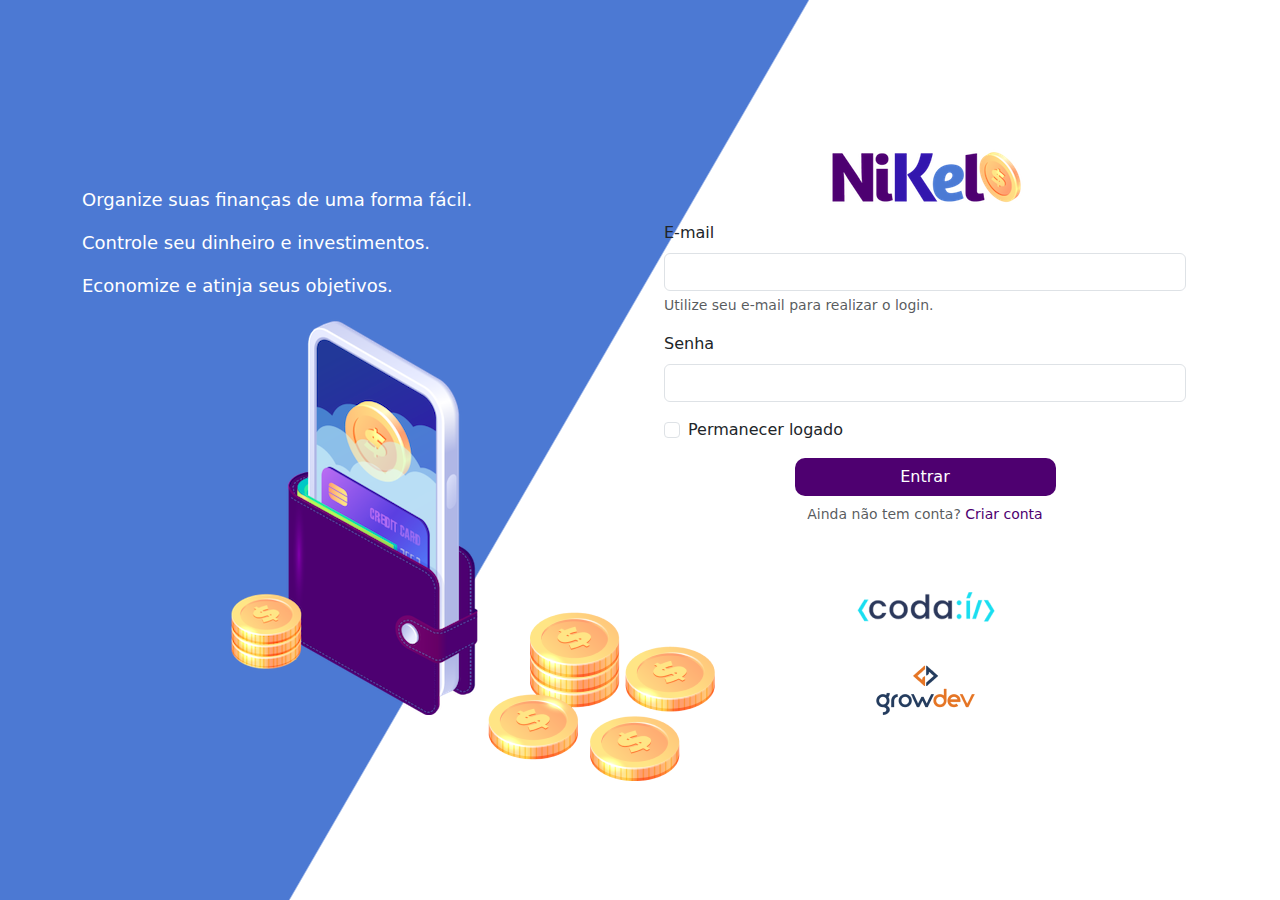
<file: public/index.html>
<!DOCTYPE html>
<html lang="pt-br">
<head>
    <meta charset="UTF-8">
    <meta name="viewport" content="width=device-width, initial-scale=1.0">
    <title>Nikel</title>
    <link rel="stylesheet" href="https://cdn.jsdelivr.net/npm/bootstrap@5.3.0/dist/css/bootstrap.min.css">
    <link rel="stylesheet" href="./css/styles.css">
</head>
<body id="login">
    <main>
        <div class="container">
            <div class="row vh-100">
                <div class="col d-flex justify-content-center my-5 flex-column">
                    <div class="text-login">
                        <p>Organize suas finanças de uma forma fácil.</p>
                        <p>Controle seu dinheiro e investimentos.</p>
                        <p>Economize e atinja seus objetivos.</p>
                    </div>
                    <div class="text-center">
                        <img src="./assets/images/pocket.png" alt="pocket image" class="img-fluid">
                        <img src="./assets/images/coins.png" alt="coins image" class="img-fluid d-none d-md-inline coins">
                    </div>
                </div>
                <div class="col d-flex justify-content-center my-5 flex-column">
                    <div class="container">
                        <div class="row">
                            <div class="col">
                                <div class="text-center mb-3">
                                    <img src="./assets/images/nikel-logo.png" alt="nikel logo" class="img-fluid">
                                </div>
                            </div>
                        </div>
                        <div class="row">
                            <div class="col">
                                <form id="login-form">
                                    <div class="mb-3">
                                        <label for="email-input" class="form-label">E-mail</label>
                                        <input type="email" class="form-control" id="email-input" aria-describedby="emailHelp">
                                        <div id="emailHelp" class="form-text">Utilize seu e-mail para realizar o login.</div>
                                    </div>
                                    <div class="mb-3">
                                        <label for="password-input" class="form-label">Senha</label>
                                        <input type="password" class="form-control" id="password-input">
                                    </div>
                                    <div class="mb-3 form-check">
                                        <input type="checkbox" class="form-check-input" id="session-check">
                                        <label class="form-check-label" for="session-check">Permanecer logado</label>
                                    </div>
                                    <button type="submit" class="btn button-login">Entrar</button>
                                </form>
                            </div>
                        </div>
                        <div class="row">
                            <div class="col">
                                <p class="text-center mt-2 form-text">
                                    Ainda não tem conta?
                                    <span id="link-conta" class="link-default" data-bs-toggle="modal" data-bs-target="#register-modal">Criar conta</span>
                                </p>
                            </div>
                        </div>
                        <div class="row">
                            <div class="col">
                                <div class="text-center mt-5">
                                    <img src="./assets/images/codai-logo.png" alt="codaí logo">
                                </div>
                            </div>
                        </div>
                        <div class="row">
                            <div class="col">
                                <div class="text-center">
                                    <img src="./assets/images/growdev-logo.png" alt="growdev logo">
                                </div>
                            </div>
                        </div>
                    </div>
                </div>
            </div>
        </div>
        <div class="modal fade" id="register-modal" tabindex="-1" aria-labelledby="exampleModalLabel" aria-hidden="true">
            <div class="modal-dialog">
                <div class="modal-content">
                    <div class="modal-header">
                        <h1 class="modal-title fs-5" id="exampleModalLabel">Crie sua conta</h1>
                        <button type="button" class="btn-close" data-bs-dismiss="modal" aria-label="Close"></button>
                    </div>
                    <form id="create-form">
                        <div class="modal-body">
                            <div class="mb-3">
                                <label for="email-create-input" class="form-label">E-mail</label>
                                <input type="email" class="form-control" id="email-create-input" aria-describedby="emailHelp" required>
                                <div id="emailHelp" class="form-text">Utilize seu e-mail para criar a conta.</div>
                            </div>
                            <div class="mb-3">
                                <label for="password-create-input" class="form-label">Senha</label>
                                <input type="password" class="form-control" id="password-create-input" required>
                                <div id="emailHelp" class="form-text">Utilize uma senha fácil de lembrar e anote-a para não esquece-la.</div>
                            </div>
                        </div>
                        <div class="modal-footer">
                            <button type="button" class="btn btn-secondary button-cancel" data-bs-dismiss="modal">Cancelar</button>
                            <button type="submit" class="btn button-default">Criar conta</button>
                        </div>
                    </form>
                </div>
            </div>
        </div>
    </main>
    <script src="https://cdn.jsdelivr.net/npm/bootstrap@5.3.0/dist/js/bootstrap.bundle.min.js" integrity="sha384-geWF76RCwLtnZ8qwWowPQNguL3RmwHVBC9FhGdlKrxdiJJigb/j/68SIy3Te4Bkz" crossorigin="anonymous"></script>
    <script src="./js/index.js"></script>
</body>
</html>
</file>
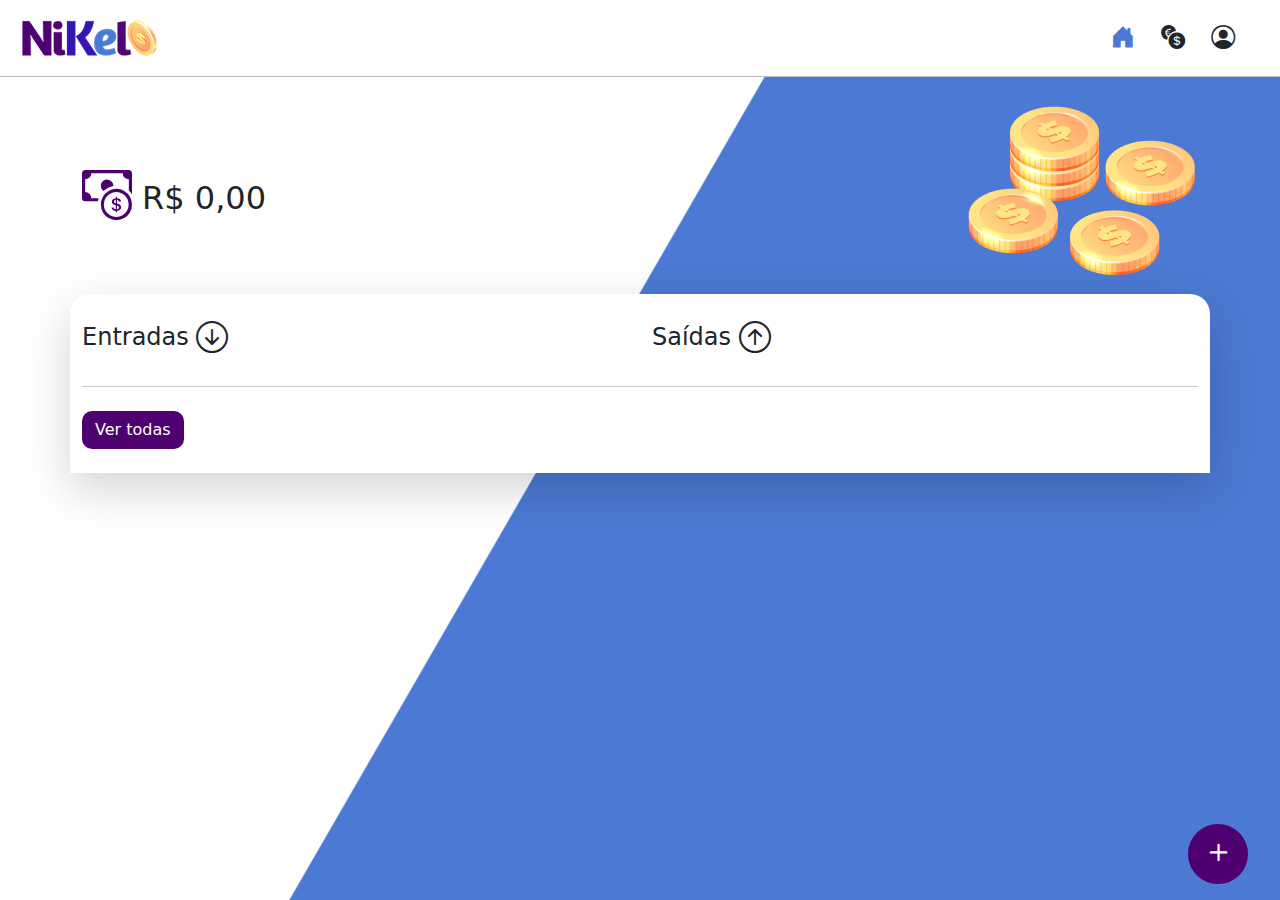
<file: public/home.html>
<!DOCTYPE html>
<html lang="pt-br">
<head>
    <meta charset="UTF-8">
    <meta name="viewport" content="width=device-width, initial-scale=1.0">
    <title>Nikel | Home</title>
    <link rel="stylesheet" href="https://cdn.jsdelivr.net/npm/bootstrap@5.3.0/dist/css/bootstrap.min.css">
    <link rel="stylesheet" href="https://cdn.jsdelivr.net/npm/bootstrap-icons@1.10.5/font/bootstrap-icons.css">
    <link rel="stylesheet" href="./css/styles.css">
</head>
<body id="app">
    <header>
        <nav class="navbar navbar-expand bg-white">
            <div class="container-fluid">
                <a class="navbar-brand" href="#">
                    <img src="./assets/images/nikel-small-logo.png" alt="nikel logo" class="img-fluid">
                </a>
                <button class="navbar-toggler" type="button" data-bs-toggle="collapse" data-bs-target="#navbarSupportedContent" aria-controls="navbarSupportedContent" aria-expanded="false" aria-label="Toggle navigation">
                    <span class="navbar-toggler-icon"></span>
                </button>
                <div class="collapse navbar-collapse justify-content-end" id="navbarSupportedContent">
                    <div class="d-flex menu">
                        <a href="home.html">
                            <button type="button" class="btn"><i class="bi bi-house-door-fill fs-4 color-secondary"></i></button>
                        </a>
                        <a href="transactions.html">
                            <button type="button" class="btn"><i class="bi bi-currency-exchange fs-4"></i></button>
                        </a>
                        <div class="dropdown">
                            <button class="btn" type="button" data-bs-toggle="dropdown" aria-expanded="false">
                                <i class="bi bi-person-circle fs-4"></i>
                            </button>
                            <ul class="dropdown-menu logout">
                                <li><button class="dropdown-item" id="button-logout">Sair</button></li>
                            </ul>
                        </div>
                    </div>
                </div>
            </div>
        </nav>
    </header>
    <main>
        <div class="container-lg">
            <div class="row">
                <div class="col d-flex mt-4 justify-content-start align-items-center">
                    <i class="bi bi-cash-coin color-primary icon-detail"></i>
                    <span class="fs-2" id="total">R$ 0,00</span>
                </div>
                <div class="col d-flex mt-4 justify-content-end">
                    <div class="text-center">
                        <img src="./assets/images/coins.png" alt="coins image">
                    </div>
                </div>
            </div>
            <div class="row">
                <div class="col-12 info shadow-lg">
                    <div class="container">
                        <div class="row">
                            <div class="col-6">
                                <span class="fs-4">Entradas <i class="bi bi-arrow-down-circle fs-2 align-middle"></i></span>
                            </div>
                            <div class="col-6">
                                <span class="fs-4">Saídas <i class="bi bi-arrow-up-circle fs-2 align-middle"></i></span>
                            </div>
                            <div class="col-12 my-2">
                                <hr>
                            </div>
                        </div>
                        <div class="row">
                            <div class="col-6">
                                <div class="container p-0" id="cash-in-list"></div>
                            </div>
                            <div class="col-6">
                                <div class="container p-0" id="cash-out-list"></div>
                            </div>
                            <div class="col-12 mb-4">
                                <button type="button" class="btn button-default" id="transaction-button">Ver todas</button>
                            </div>
                        </div>
                    </div>
                </div>
            </div>
            <button class="btn button-float" data-bs-toggle="modal" data-bs-target="#transaction-modal">
                <i class="bi bi-plus"></i>
            </button>
        </div>
        <div class="modal fade" id="transaction-modal" tabindex="-1" aria-labelledby="exampleModalLabel" aria-hidden="true">
            <div class="modal-dialog">
                <div class="modal-content">
                    <div class="modal-header">
                        <h1 class="modal-title fs-5" id="exampleModalLabel">Adicionar lançamento</h1>
                        <button type="button" class="btn-close" data-bs-dismiss="modal" aria-label="Close"></button>
                    </div>
                    <form id="transaction-form">
                        <div class="modal-body">
                            <div class="mb-3">
                                <label for="value-input" class="form-label">Valor</label>
                                <input type="number" step="any" class="form-control" id="value-input" aria-describedby="emailHelp" required>
                            </div>
                            <div class="mb-3">
                                <label for="description-input" class="form-label">Descrição</label>
                                <input type="text" class="form-control" id="description-input" required>
                            </div>
                            <div class="mb-3">
                                <label for="date-input" class="form-label">Data</label>
                                <input type="date" class="form-control" id="date-input" required>
                            </div>
                            <div class="mb-3">
                                <div class="form-check form-check-inline">
                                    <input class="form-check-input" type="radio" name="type-input" id="inlineRadio1" value="1" checked>
                                    <label class="form-check-label" for="inlineRadio1">Entrada</label>
                                </div>
                                <div class="form-check form-check-inline">
                                    <input class="form-check-input" type="radio" name="type-input" id="inlineRadio2" value="2">
                                    <label class="form-check-label" for="inlineRadio2">Saída</label>
                                </div>
                            </div>
                        </div>
                        <div class="modal-footer">
                            <button type="button" class="btn btn-secondary button-cancel" data-bs-dismiss="modal">Cancelar</button>
                            <button type="submit" class="btn button-default">Adicionar</button>
                        </div>
                    </form>
                </div>
            </div>
        </div>
    </main>
    <script src="https://cdn.jsdelivr.net/npm/bootstrap@5.3.0/dist/js/bootstrap.bundle.min.js" integrity="sha384-geWF76RCwLtnZ8qwWowPQNguL3RmwHVBC9FhGdlKrxdiJJigb/j/68SIy3Te4Bkz" crossorigin="anonymous"></script>
    <script src="./js/home.js"></script>
</body>
</html>
</file>
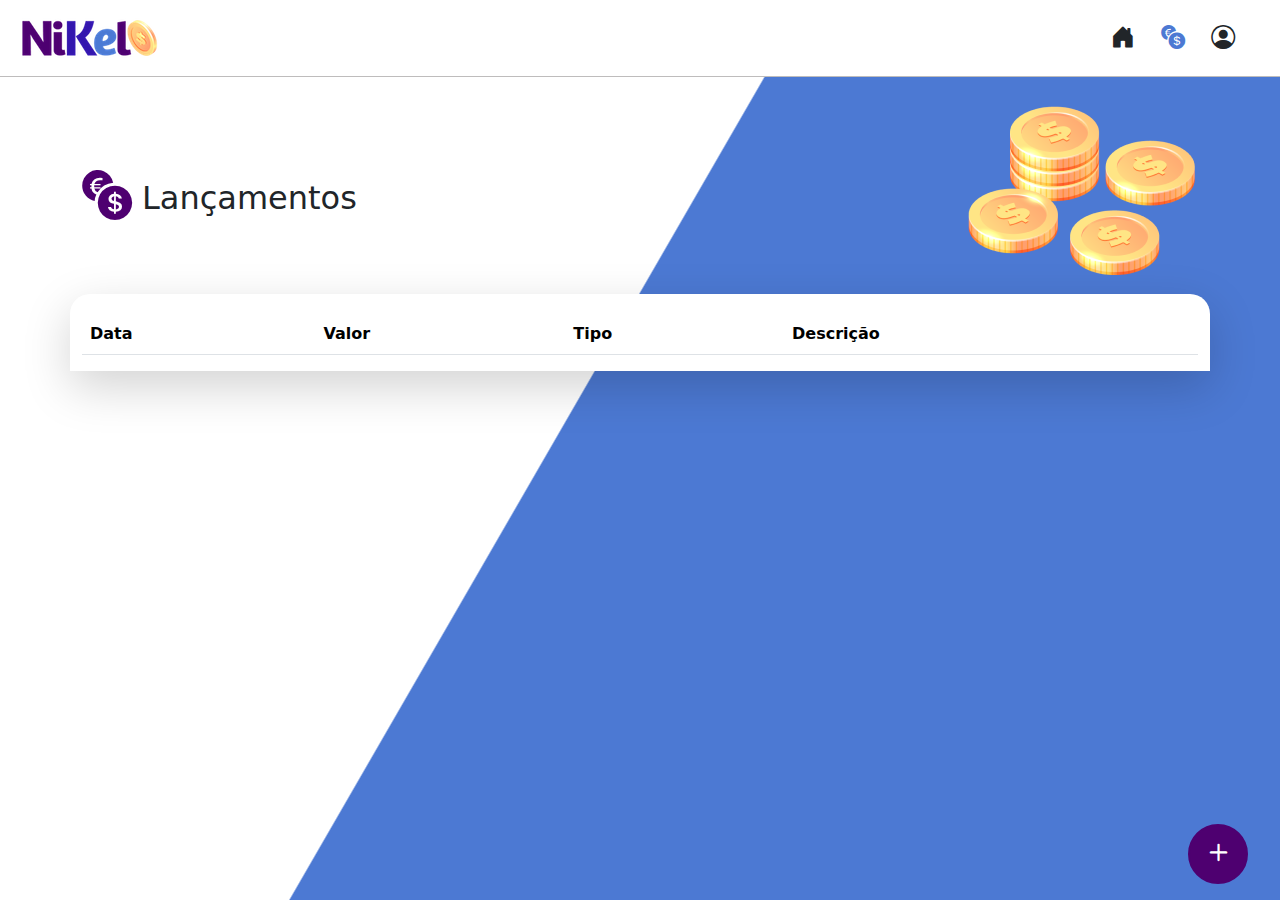
<file: public/transactions.html>
<!DOCTYPE html>
<html lang="pt-br">
<head>
    <meta charset="UTF-8">
    <meta name="viewport" content="width=device-width, initial-scale=1.0">
    <title>Nikel | Lançamentos</title>
    <link rel="stylesheet" href="https://cdn.jsdelivr.net/npm/bootstrap@5.3.0/dist/css/bootstrap.min.css">
    <link rel="stylesheet" href="https://cdn.jsdelivr.net/npm/bootstrap-icons@1.10.5/font/bootstrap-icons.css">
    <link rel="stylesheet" href="./css/styles.css">
</head>
<body id="app">
    <header>
        <nav class="navbar navbar-expand bg-white">
            <div class="container-fluid">
                <a class="navbar-brand" href="home.html">
                    <img src="./assets/images/nikel-small-logo.png" alt="nikel logo" class="img-fluid">
                </a>
                <button class="navbar-toggler" type="button" data-bs-toggle="collapse" data-bs-target="#navbarSupportedContent" aria-controls="navbarSupportedContent" aria-expanded="false" aria-label="Toggle navigation">
                    <span class="navbar-toggler-icon"></span>
                </button>
                <div class="collapse navbar-collapse justify-content-end" id="navbarSupportedContent">
                    <div class="d-flex menu">
                        <a href="home.html">
                            <button type="button" class="btn"><i class="bi bi-house-door-fill fs-4"></i></button>
                        </a>
                        <a href="transactions.html">
                            <button type="button" class="btn"><i class="bi bi-currency-exchange fs-4 color-secondary"></i></button>
                        </a>
                        <div class="dropdown">
                            <button class="btn" type="button" data-bs-toggle="dropdown" aria-expanded="false">
                                <i class="bi bi-person-circle fs-4"></i>
                            </button>
                            <ul class="dropdown-menu logout">
                                <li><button class="dropdown-item" id="button-logout">Sair</button></li>
                            </ul>
                        </div>
                    </div>
                </div>
            </div>
        </nav>
    </header>
    <main>
        <div class="container-lg">
            <div class="row">
                <div class="col d-flex mt-4 justify-content-start align-items-center">
                    <i class="bi bi-currency-exchange color-primary icon-detail"></i>
                    <span class="fs-2">Lançamentos</span>
                </div>
                <div class="col d-flex mt-4 justify-content-end">
                    <div class="text-center">
                        <img src="./assets/images/coins.png" alt="coins image">
                    </div>
                </div>
            </div>
            <div class="row">
                <div class="col-12 info shadow-lg">
                    <div class="container">
                        <div class="row">
                            <div class="col">
                                <table class="table">
                                    <thead>
                                        <tr>
                                            <th scope="col">Data</th>
                                            <th scope="col">Valor</th>
                                            <th scope="col">Tipo</th>
                                            <th scope="col">Descrição</th>
                                        </tr>
                                    </thead>
                                    <tbody id="transactions-list"></tbody>
                                </table>
                            </div>
                        </div>
                    </div>
                </div>
            </div>
            <button class="btn button-float" data-bs-toggle="modal" data-bs-target="#transaction-modal">
                <i class="bi bi-plus"></i>
            </button>
        </div>
        <div class="modal fade" id="transaction-modal" tabindex="-1" aria-labelledby="exampleModalLabel" aria-hidden="true">
            <div class="modal-dialog">
                <div class="modal-content">
                    <div class="modal-header">
                        <h1 class="modal-title fs-5" id="exampleModalLabel">Adicionar lançamento</h1>
                        <button type="button" class="btn-close" data-bs-dismiss="modal" aria-label="Close"></button>
                    </div>
                    <form id="transaction-form">
                        <div class="modal-body">
                            <div class="mb-3">
                                <label for="value-input" class="form-label">Valor</label>
                                <input type="number" step="any" class="form-control" id="value-input" aria-describedby="emailHelp">
                            </div>
                            <div class="mb-3">
                                <label for="description-input" class="form-label">Descrição</label>
                                <input type="text" class="form-control" id="description-input">
                            </div>
                            <div class="mb-3">
                                <label for="date-input" class="form-label">Data</label>
                                <input type="date" class="form-control" id="date-input">
                            </div>
                            <div class="mb-3">
                                <div class="form-check form-check-inline">
                                    <input class="form-check-input" type="radio" name="type-input" id="inlineRadio1" value="1" checked>
                                    <label class="form-check-label" for="inlineRadio1">Entrada</label>
                                </div>
                                <div class="form-check form-check-inline">
                                    <input class="form-check-input" type="radio" name="type-input" id="inlineRadio2" value="2">
                                    <label class="form-check-label" for="inlineRadio2">Saída</label>
                                </div>
                            </div>
                        </div>
                        <div class="modal-footer">
                            <button type="button" class="btn btn-secondary button-cancel" data-bs-dismiss="modal">Cancelar</button>
                            <button type="submit" class="btn button-default">Adicionar</button>
                        </div>
                    </form>
                </div>
            </div>
        </div>
    </main>
    <script src="https://cdn.jsdelivr.net/npm/bootstrap@5.3.0/dist/js/bootstrap.bundle.min.js" integrity="sha384-geWF76RCwLtnZ8qwWowPQNguL3RmwHVBC9FhGdlKrxdiJJigb/j/68SIy3Te4Bkz" crossorigin="anonymous"></script>
    <script src="./js/transactions.js"></script>
</body>
</html>
</file>
<file: public/css/styles.css>
#login {
    background: linear-gradient(120deg, #4c79d3 44.9%, white 45%) no-repeat fixed;
}

#app {
    background: linear-gradient(120deg, white 44.9%, #4c79d3 45%) no-repeat fixed;
}

header {
    border-bottom: 1px solid #bebcbc;
    padding: 5px;
    background-color: white;
}

.color-primary {
    color: #4e0070;
}

.color-secondary {
    color: #4c79d3;
}

.icon-detail {
    font-size: 50px;
    margin-right: 10px;
    vertical-align: middle;
}

.text-login {
    color: white;
    font-size: 18px;
    font-weight: 500;
}

.coins {
    position: absolute;
    z-index: -1;
    bottom: 100px;
}

.button-default {
    border-radius: 10px;
    background-color: #4e0070;
    color: white;
}

.button-cancel {
    border-radius: 10px;
}

.button-float {
    border-radius: 100%;
    height: 60px;
    width: 60px;
    position: fixed;
    padding: 0 !important;
    bottom: 1rem;
    right: 2rem;
    font-size: 35px;
    border: 2px solid #4e0070;
    background-color: #4e0070;
    color: white;
}

.button-float:hover {
    border: 2px solid #4c79d3;
    background-color: white;
    color: #4c79d3;
}

.button-login {
    border-radius: 10px;
    background-color: #4e0070;
    color: white;
    width: 50%;
    margin: 0 25%;
}

.button-login:hover, .button-default:hover {
    background: #4c79d3;
    color: white;
}

.link-default {
    color: #4e0070;
    cursor: pointer;
}

.link-default:hover {
    color: #4c79d3;
}

.info {
    background-color: white;
    border-radius: 20px 20px 0 0;
    padding: 20px 0 0 0;
}

.logout {
    min-width: 5rem !important;
}

.menu {
    margin-right: 15px;
}
</file>
